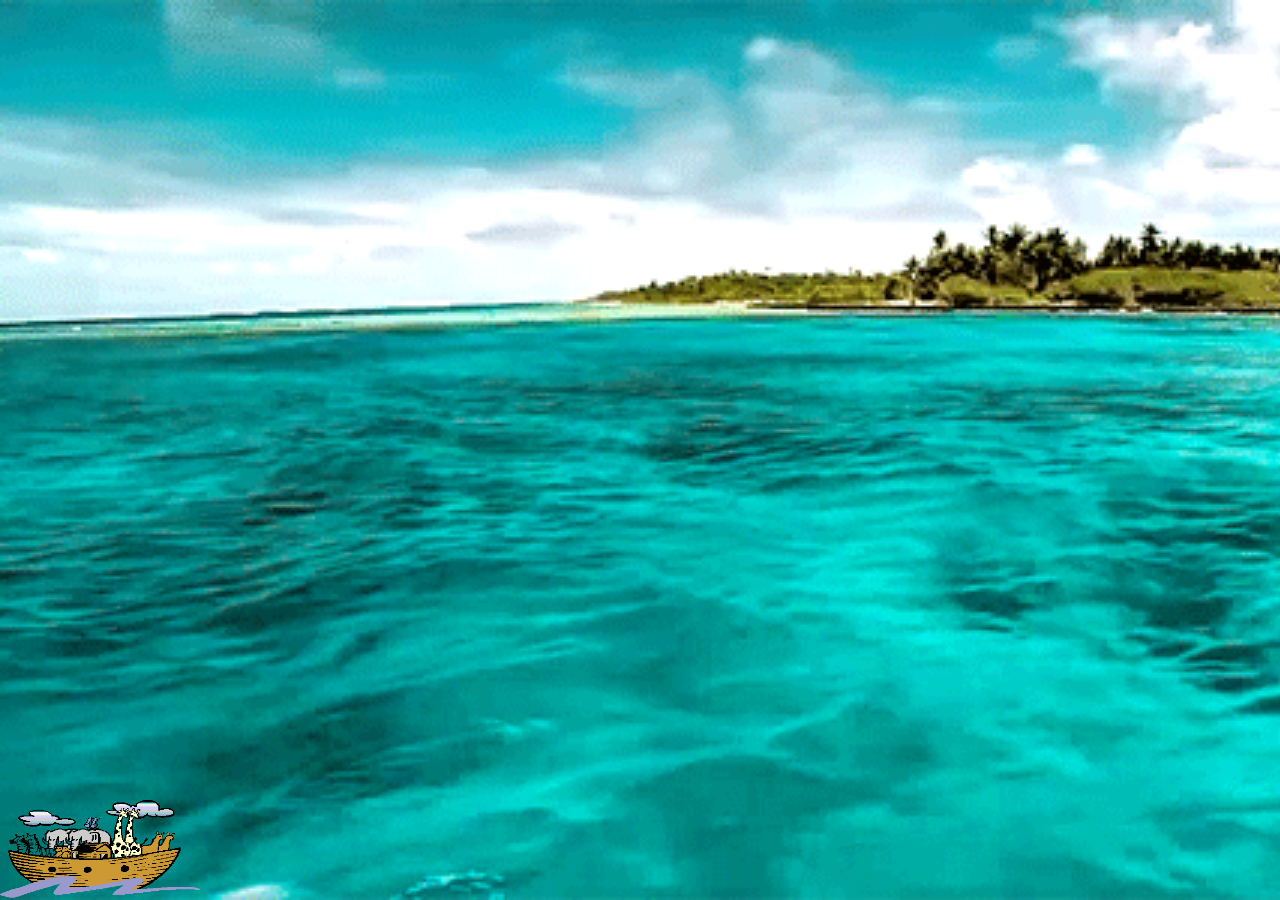
<file: boat/index.html>
<!DOCTYPE html>
<html lang="en">

<head>
    <meta charset="UTF-8">
    <meta http-equiv="X-UA-Compatible" content="IE=edge">
    <meta name="viewport" content="width=device-width, initial-scale=1.0">
    <title>Document</title>
    <link rel="stylesheet" href="style.css">
</head>

<body>
    <img src="./animated-boat-image-0041.gif" alt="">
</body>

</html>
</file>
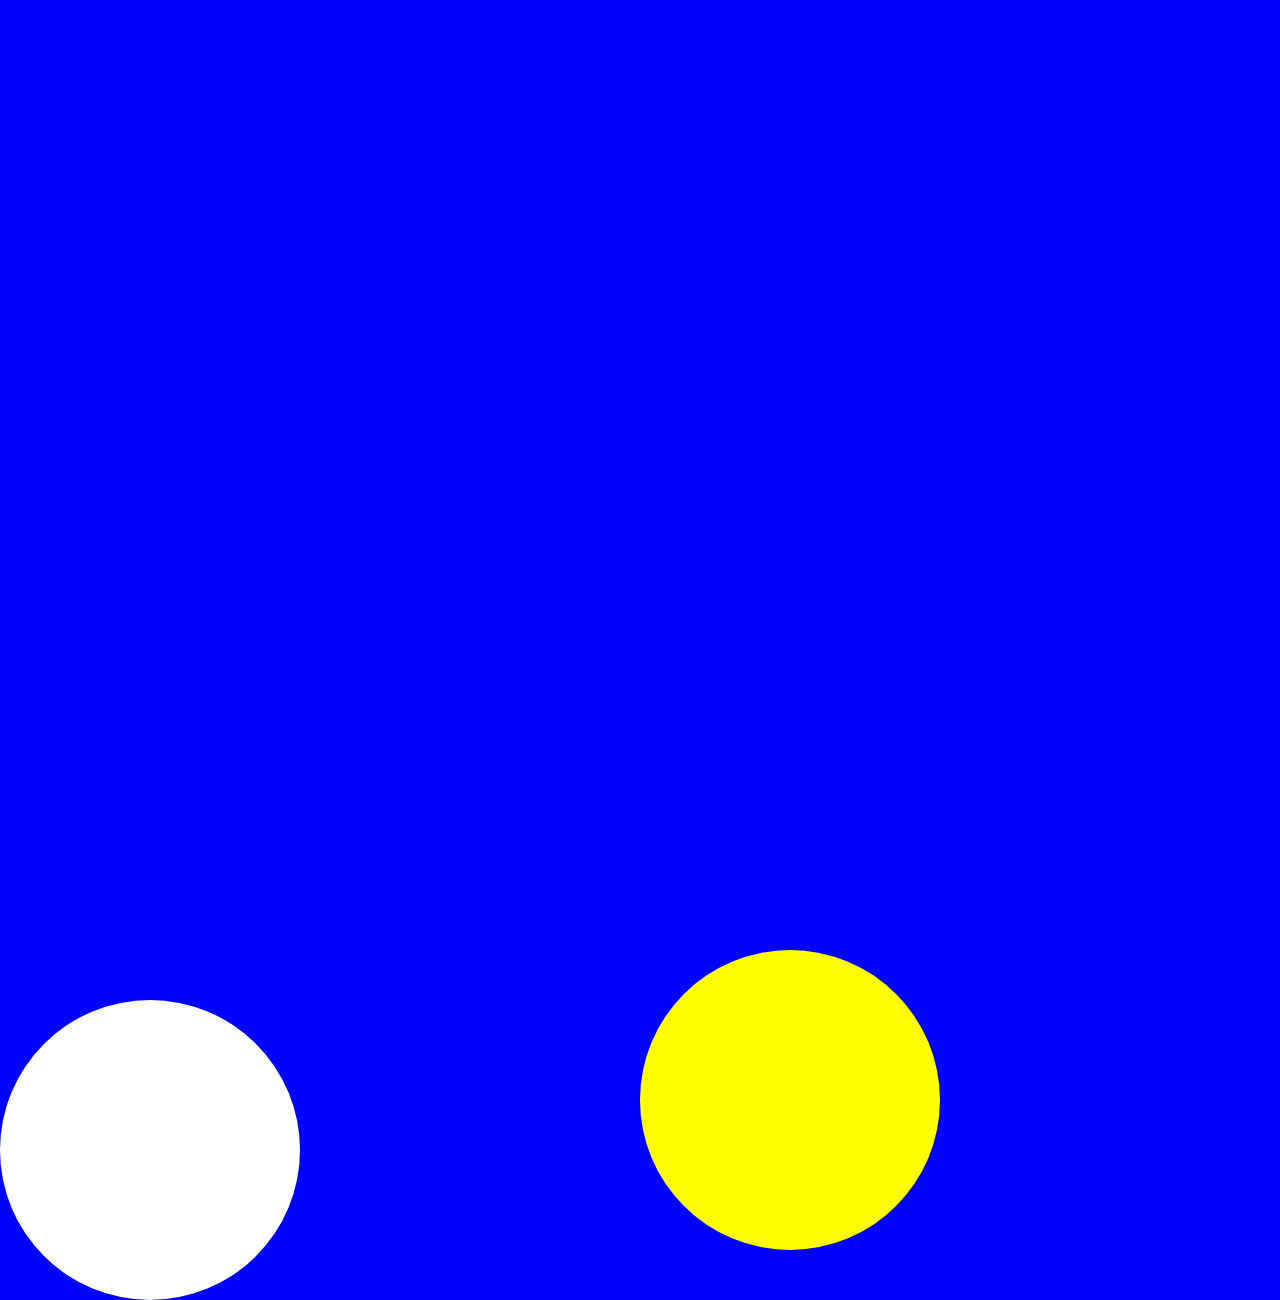
<file: bubble/index.html>
<!DOCTYPE html>
<html lang="en">

<head>
    <meta charset="UTF-8">
    <meta http-equiv="X-UA-Compatible" content="IE=edge">
    <meta name="viewport" content="width=device-width, initial-scale=1.0">
    <title>Document</title>
    <link rel="stylesheet" href="style.css">
</head>

<body>
    <div class="white-sun"></div>
    <div class="yellow-sun"></div>
</body>

</html>
</file>
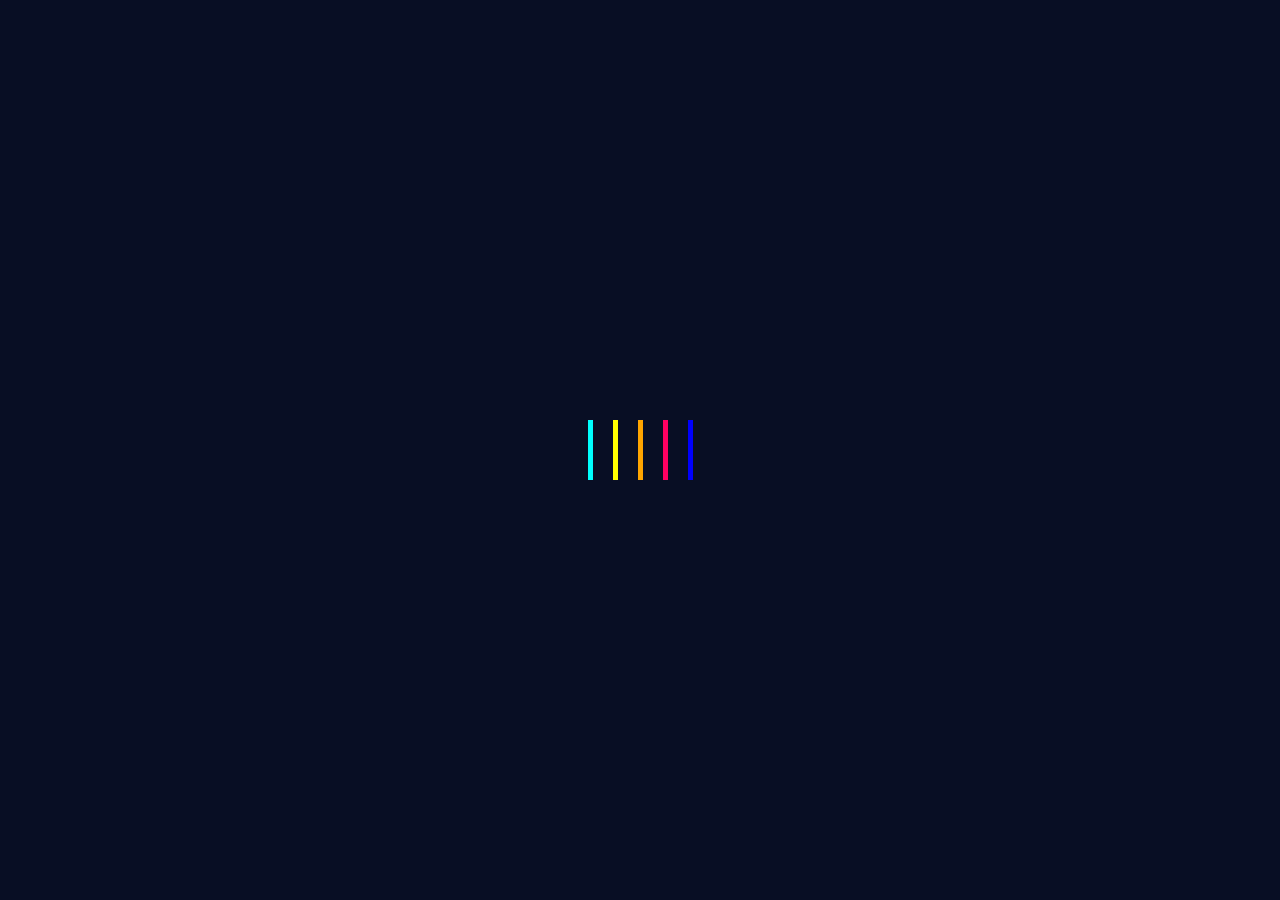
<file: pipe/index.html>
<!DOCTYPE html>
<html lang="en">

<head>
    <meta charset="UTF-8">
    <meta http-equiv="X-UA-Compatible" content="IE=edge">
    <meta name="viewport" content="width=device-width, initial-scale=1.0">
    <title>Document</title>
    <link rel="stylesheet" href="style.css">
</head>

<body>
    <div class="main">
        <div class="pipe1">

        </div>
        <div class="pipe2">

        </div>
        <div class="pipe3">

        </div>
        <div class="pipe4">

        </div>
        <div class="pipe5">

        </div>
    </div>
</body>

</html>
</file>
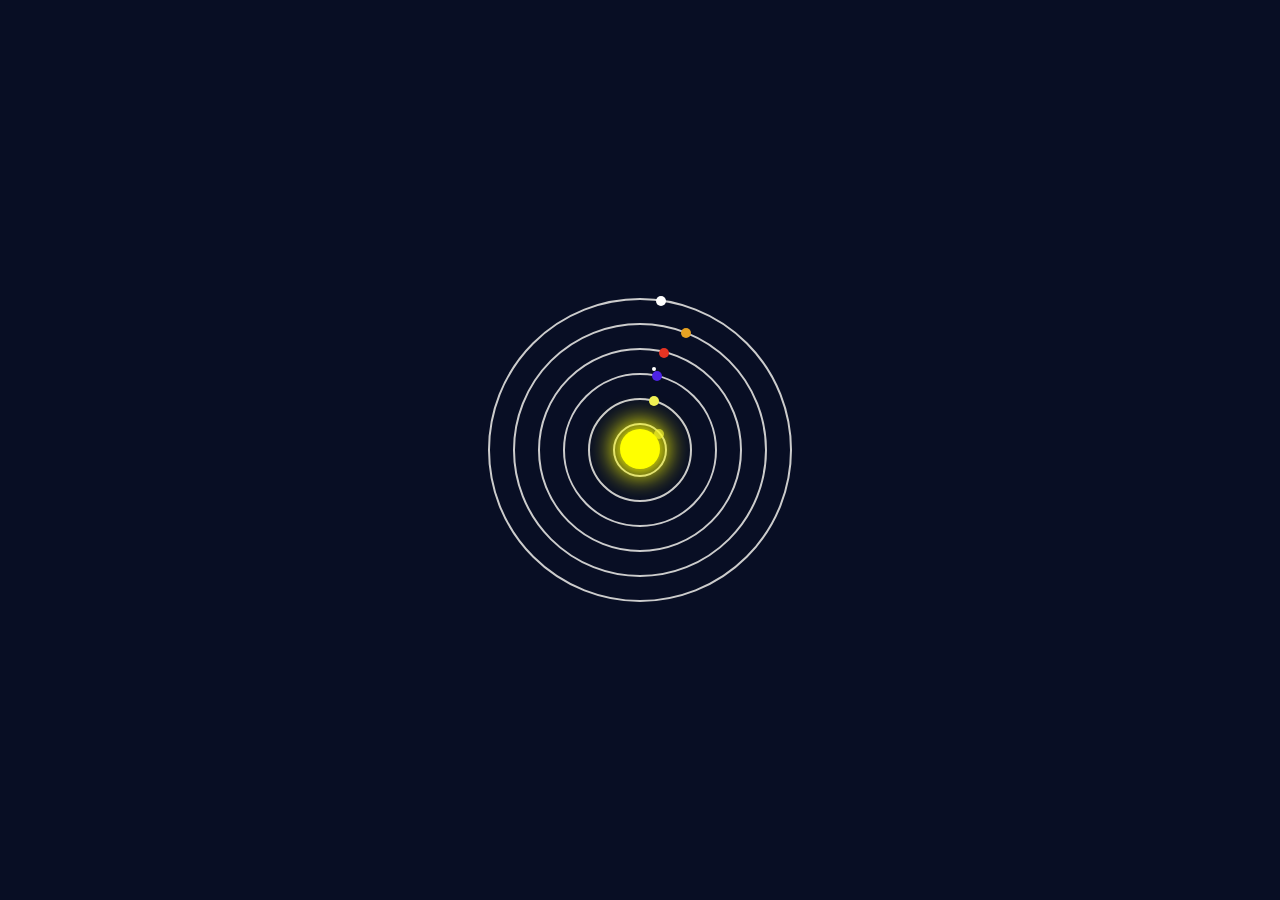
<file: solar/index.html>
<!DOCTYPE html>
<html lang="en">

<head>
    <meta charset="UTF-8">
    <meta http-equiv="X-UA-Compatible" content="IE=edge">
    <meta name="viewport" content="width=device-width, initial-scale=1.0">
    <title>Document</title>
    <link rel="stylesheet" href="style.css">
</head>

<body>
    <div class="main">
        <div class="part1">
            <div class="dots"></div>
        </div>
        <div class="part2">
            <div class="orangedots"></div>
        </div>
        <div class="part3">
            <div class="reddots"></div>
        </div>
        <div class="part4">
            <div class="blueodots">
                <div class="whitesmalldots"></div>
            </div>
        </div>
        <div class="part5">
            <div class="yellowodots"></div>
        </div>
        <div class="part6">
            <div class="whitedots">
                <div class="sun"></div>
            </div>
        </div>

    </div>
</body>

</html>
</file>
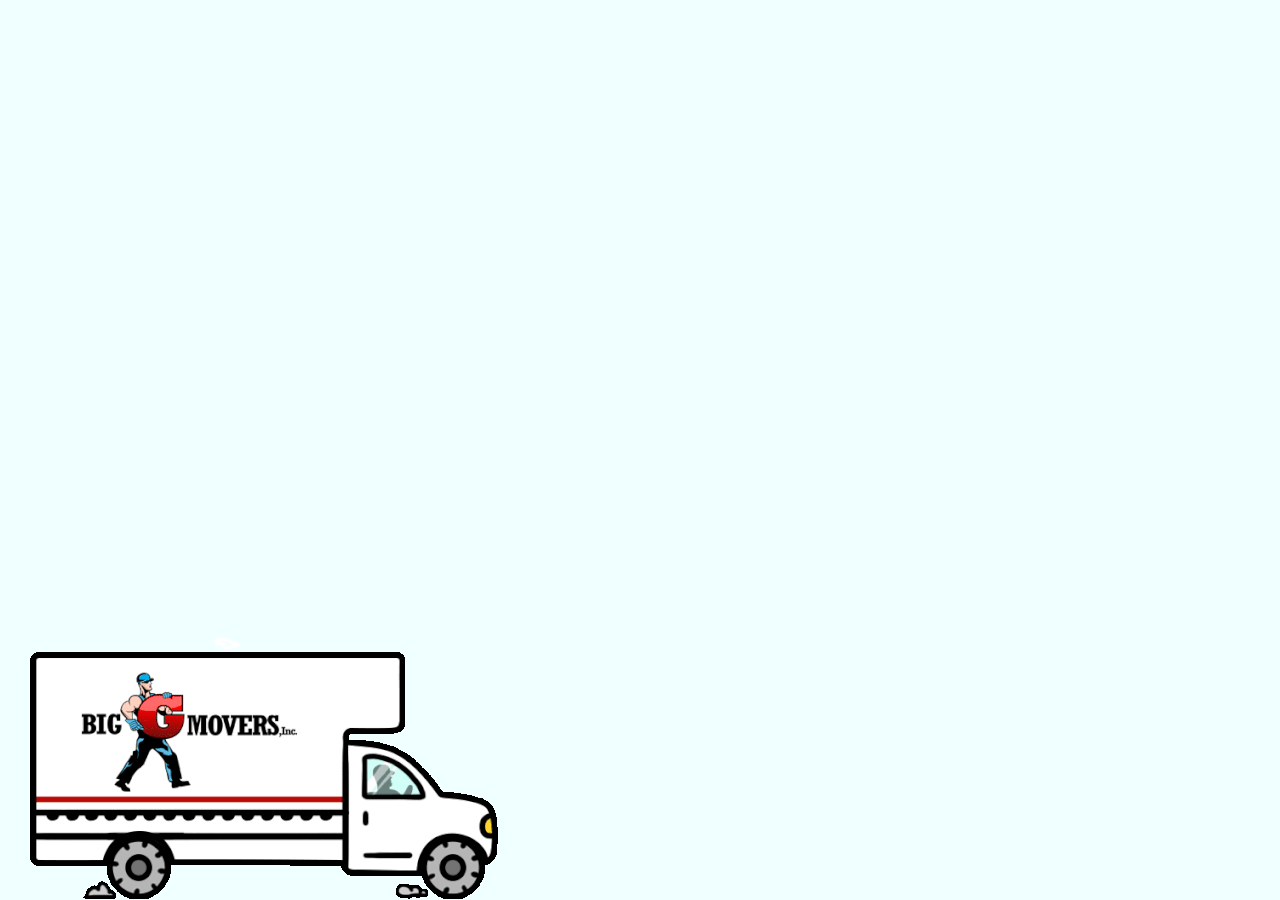
<file: tracks move/index.html>
<!DOCTYPE html>
<html lang="en">

<head>
    <meta charset="UTF-8">
    <meta http-equiv="X-UA-Compatible" content="IE=edge">
    <meta name="viewport" content="width=device-width, initial-scale=1.0">
    <title>Document</title>
    <link rel="stylesheet" href="style.css">
</head>

<body>
    <div class="main"></div>
    <img src="./big-g-big-gmovers.gif" alt="" class="truck">
</body>

</html>
</file>
<file: boat/style.css>
* {
    margin: 0px;
    padding: 0px;
}

body {
    background: url("./872033200amazing-ocean-carribean-water-gif.gif");
    background-size: cover;
    background-repeat: no-repeat;
    width: 100%;
    height: 100vh;
}

@keyframes changeposition {
    0% {
        left: 0px;
        bottom: 0px;
    }
    100% {
        left: 100%;
        bottom: 20%;
    }
}

img {
    position: absolute;
    width: 200px;
    height: 100px;
    bottom: 0px;
    left: 0px;
    animation: changeposition 5s 0s infinite linear;
}
</file>
<file: bubble/style.css>
* {
        margin: 0px;
        padding: 0px;
    }
    
    body {
        background-color: blue;
    }
    
    @keyframes sun {
        0% {
            bottom: -400px;
        }
        50% {
            bottom: -200px
        }
        100% {
            bottom: -400px;
        }
    }
    
    @keyframes sunyellow {
        0% {
            bottom: -350px;
            left: 50%;
        }
        50% {
            bottom: 200px;
            left: 50%;
        }
        100% {
            bottom: -350px;
            left: 50%;
        }
    }
    
    .white-sun {
        width: 300px;
        height: 300px;
        background-color: white;
        border-radius: 50%;
        position: absolute;
        bottom: -400px;
        animation: sun 5s 0s infinite linear;
    }
    
    .yellow-sun {
        width: 300px;
        height: 300px;
        background-color: yellow;
        border-radius: 50%;
        position: absolute;
        bottom: -350px;
        left: 50%;
        animation: sunyellow 8s 0s infinite linear;
    }
</file>
<file: pipe/style.css>
* {
    margin: 0px;
    padding: 0px;
}

.main {
    width: 100%;
    height: 100vh;
    background-color: #080e24;
    display: flex;
    justify-content: center;
    align-items: center;
    gap: 20px;
}

@keyframes big-small {
    0% {
        transform: scaleY(1);
    }
    50% {
        transform: scaleY(1.5);
    }
    100% {
        transform: scaleY(1);
    }
}

.pipe1 {
    width: 5px;
    height: 60px;
    background-color: aqua;
    animation: big-small 5s 0s infinite linear;
}

.pipe2 {
    width: 5px;
    height: 60px;
    background-color: yellow;
    animation: big-small 4s 0s infinite linear;
}

.pipe3 {
    width: 5px;
    height: 60px;
    background-color: orange;
    animation: big-small 3s 0s infinite linear;
}

.pipe4 {
    width: 5px;
    height: 60px;
    background-color: rgb(255, 0, 98);
    animation: big-small 2s 0s infinite linear;
}

.pipe5 {
    width: 5px;
    height: 60px;
    background-color: rgb(0, 0, 255);
    animation: big-small 1s 0s infinite linear;
}
</file>
<file: solar/style.css>
* {
    margin: 0px;
    padding: 0px;
}

.main {
    width: 100%;
    background-color: #080e24;
    height: 100vh;
    display: flex;
    justify-content: center;
    align-items: center;
    position: relative;
}

@keyframes rotateDiv {
    0% {
        transform: rotate(0deg);
    }
    100% {
        transform: rotate(360deg);
    }
}

.part1 {
    width: 300px;
    margin: auto;
    height: 300px;
    border-radius: 50%;
    border: 2px solid #ccc;
    position: relative;
    animation: rotateDiv 10s 0s infinite linear;
}

.dots {
    position: absolute;
    width: 10px;
    height: 10px;
    border-radius: 50%;
    left: 166px;
    top: -4px;
    background-color: white;
}

.part2 {
    width: 250px;
    margin: auto;
    height: 250px;
    border-radius: 50%;
    border: 2px solid #ccc;
    position: absolute;
    animation: rotateDiv 8s 0s infinite linear;
}

.orangedots {
    width: 10px;
    height: 10px;
    border-radius: 50%;
    left: 166px;
    background-color: rgb(230, 162, 35);
    position: absolute;
    top: 3px;
}

.part3 {
    width: 200px;
    margin: auto;
    height: 200px;
    border-radius: 50%;
    border: 2px solid #ccc;
    position: absolute;
    animation: rotateDiv 6s 0s infinite linear;
}

.reddots {
    width: 10px;
    height: 10px;
    border-radius: 50%;
    left: 119px;
    background-color: rgb(230 52 35);
    position: absolute;
    top: -2px;
}

.part4 {
    width: 150px;
    margin: auto;
    height: 150px;
    border-radius: 50%;
    border: 2px solid #ccc;
    position: absolute;
    animation: rotateDiv 4s 0s infinite linear;
}

.blueodots {
    width: 10px;
    height: 10px;
    border-radius: 50%;
    left: 87px;
    background-color: rgb(77, 35, 230);
    position: absolute;
    top: -4px;
    animation: rotateDiv 4s 0s infinite linear;
}

.whitesmalldots {
    width: 4px;
    height: 4px;
    background-color: white;
    border-radius: 50%;
    position: absolute;
    top: -4px;
}

.part5 {
    width: 100px;
    margin: auto;
    height: 100px;
    border-radius: 50%;
    border: 2px solid #ccc;
    position: absolute;
    animation: rotateDiv 2s 0s infinite linear;
}

.yellowodots {
    width: 10px;
    height: 10px;
    border-radius: 50%;
    left: 59px;
    background-color: rgb(241, 241, 86);
    position: absolute;
    top: -4px;
}

.part6 {
    width: 50px;
    margin: auto;
    height: 50px;
    border-radius: 50%;
    border: 2px solid #ccc;
    position: absolute;
    animation: rotateDiv 1s 0s infinite linear;
}

.whitedots {
    width: 10px;
    height: 10px;
    border-radius: 50%;
    left: 39px;
    background-color: rgb(241 241 86 / 66%);
    position: absolute;
    top: 4px;
}

.sun {
    width: 40px;
    height: 40px;
    border-radius: 50%;
    background-color: yellow;
    position: absolute;
    left: -34px;
    box-shadow: 0px 0px 24px 8px yellow;
}
</file>
<file: tracks move/style.css>
* {
    margin: 0px;
    padding: 0px;
}

body {
    background-color: azure;
}

.main {
    width: 100%;
    position: relative;
}

@keyframes truck {
    from {
        bottom: 0px;
        left: 0px;
    }
    to {
        bottom: 0px;
        left: 100%;
    }
}

.truck {
    position: fixed;
    bottom: 0px;
    left: 0px;
    animation: truck 5s 3s infinite linear;
}
</file>
